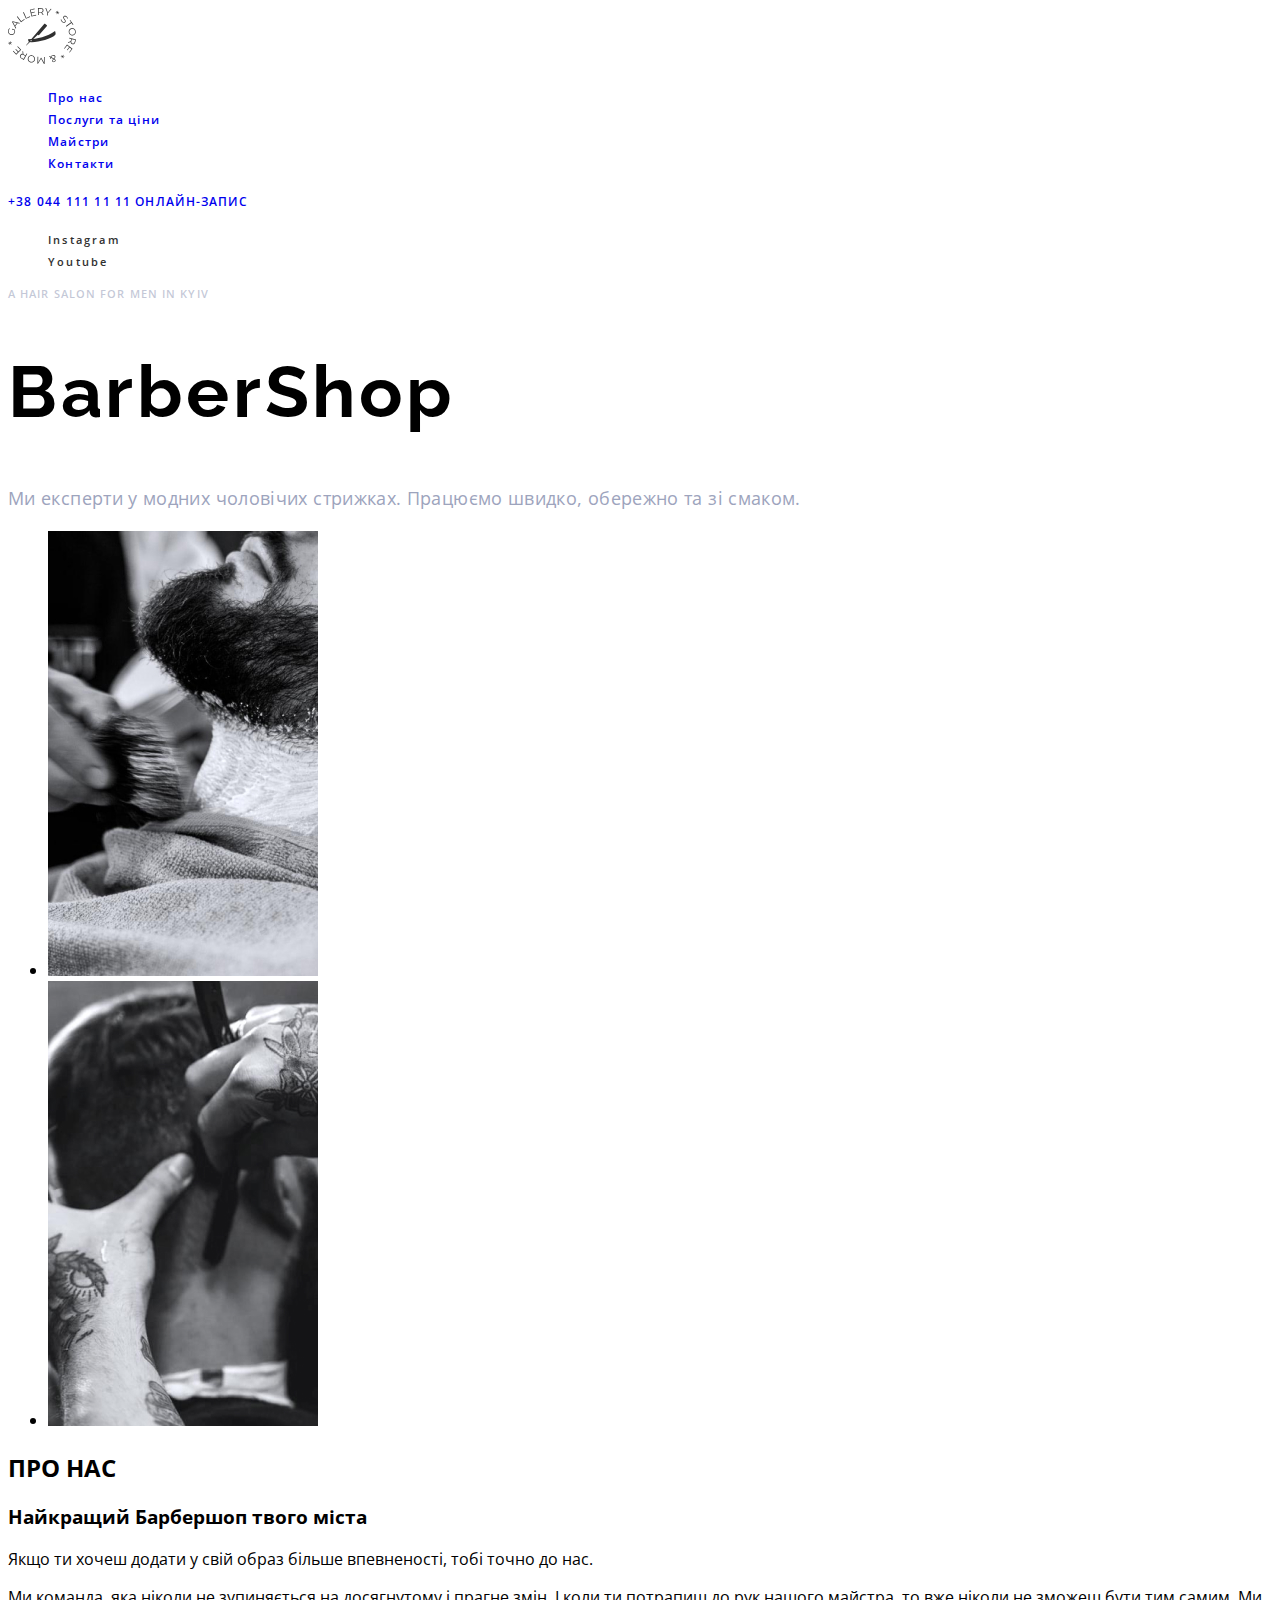
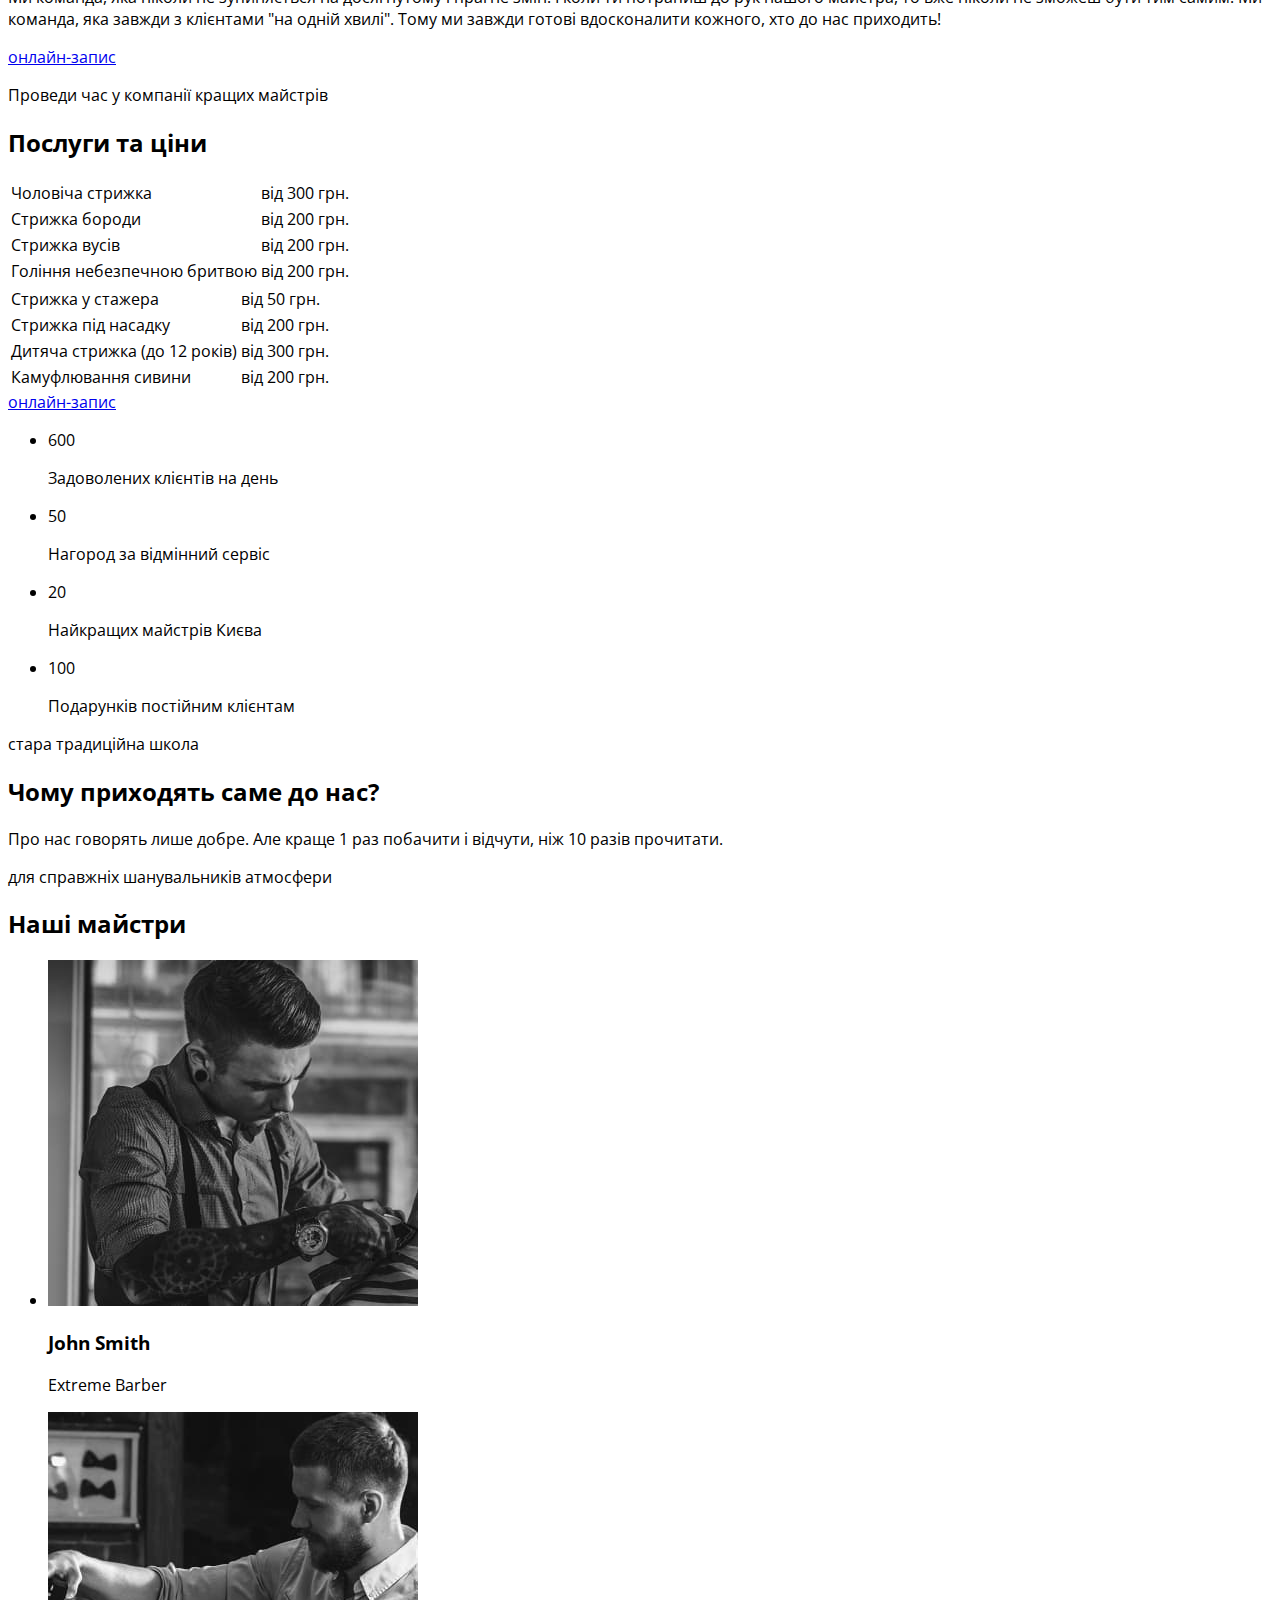
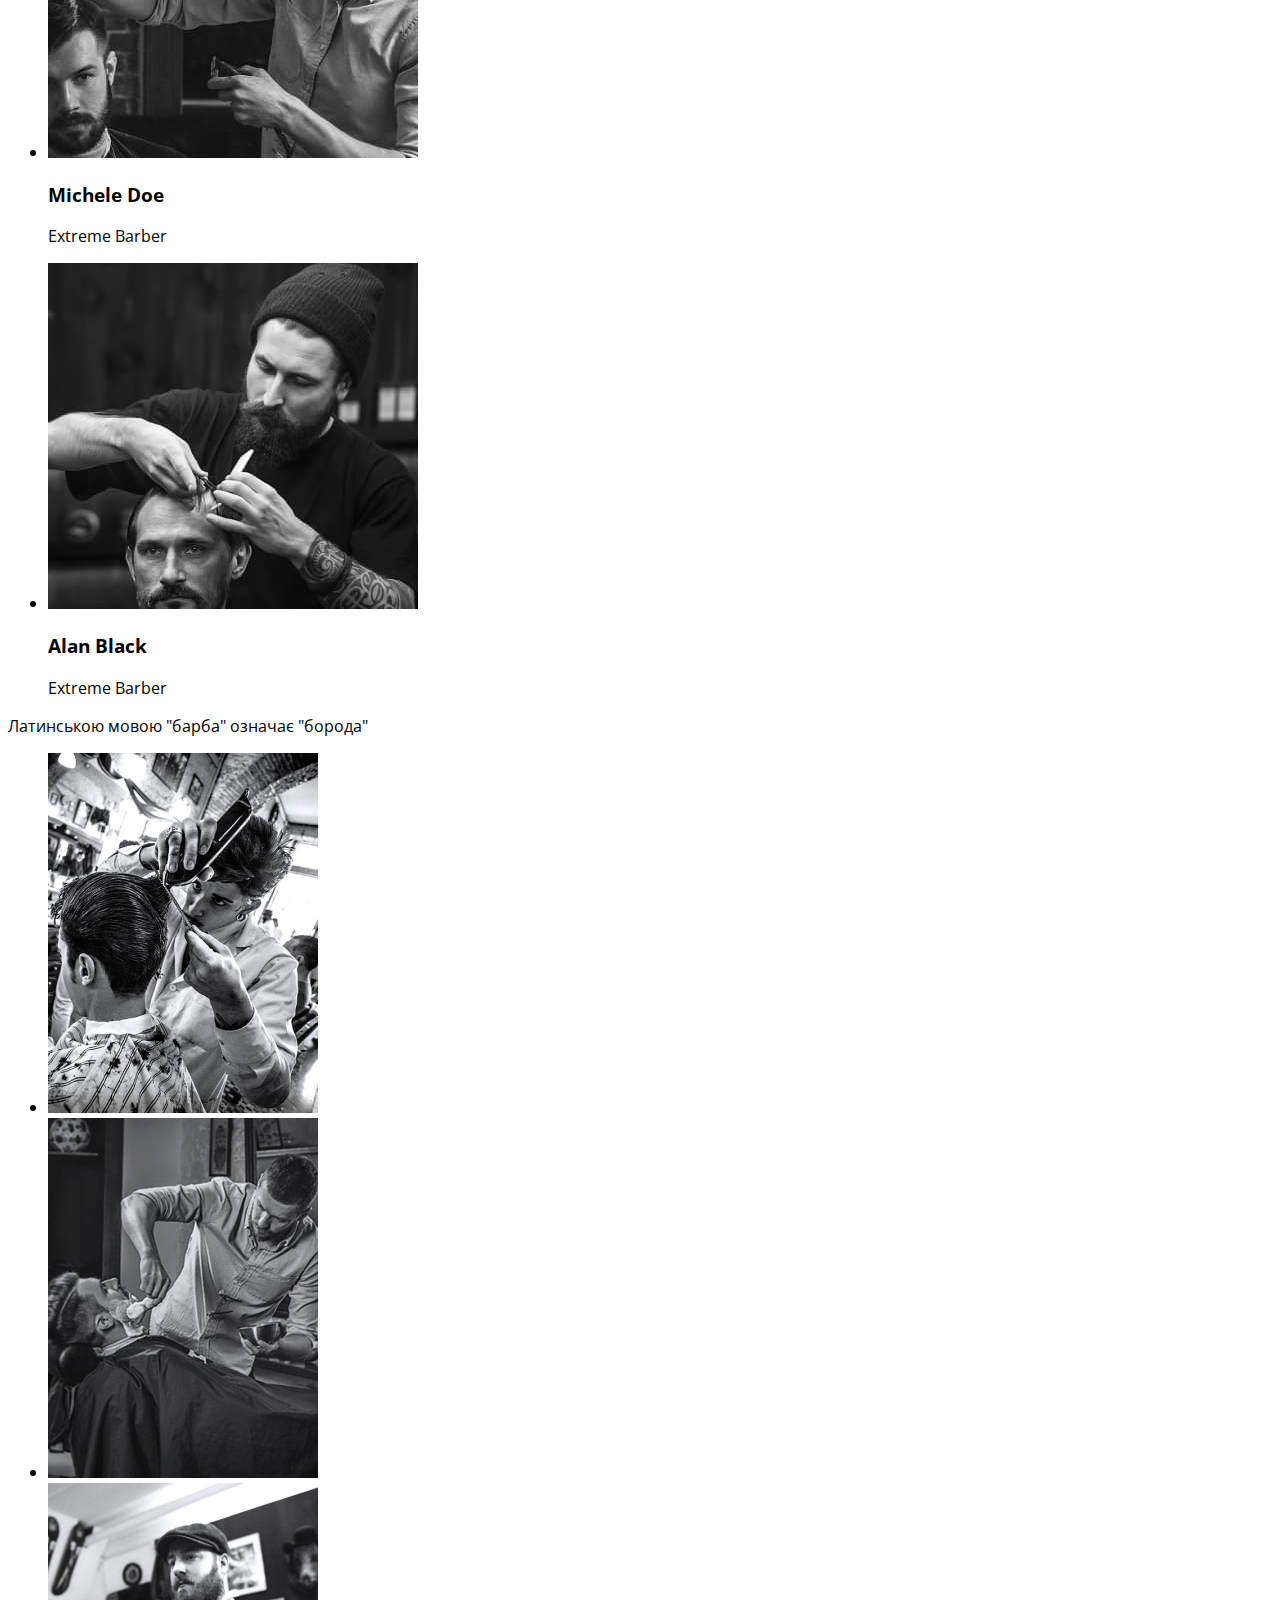
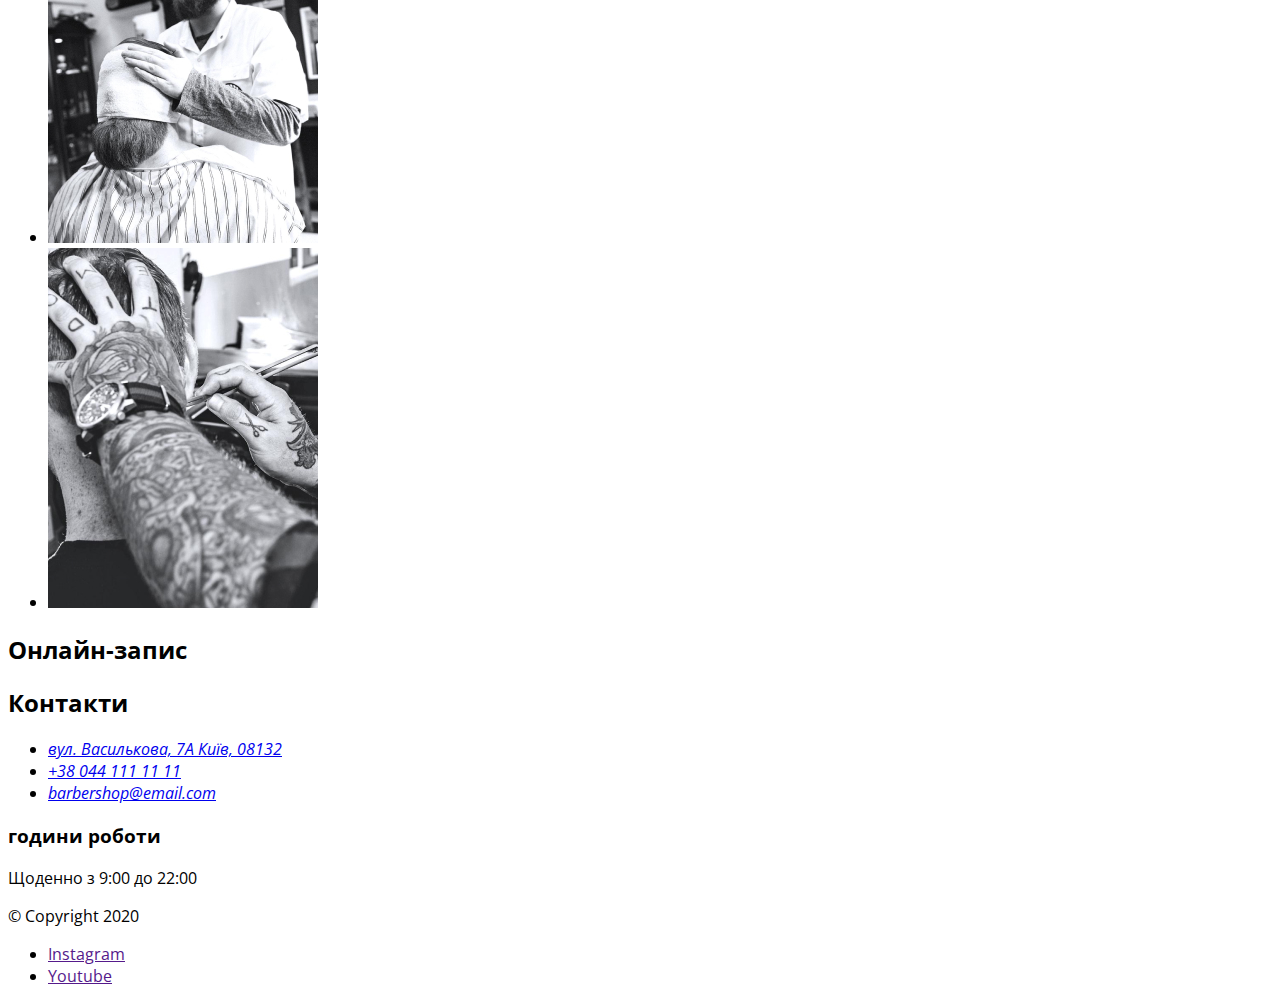
<file: index.html>
<!DOCTYPE html>

<html lang="uk">
  <head>
    <meta charset="UTF-8" />
    <meta http-equiv="X-UA-Compatible" content="IE=edge" />
    <meta name="viewport" content="width=device-width, initial-scale=1.0" />
    <title>Barbershop</title>
    <link rel="preconnect" href="https://fonts.googleapis.com" />
    <link rel="preconnect" href="https://fonts.gstatic.com" crossorigin />
    <link
      href="https://fonts.googleapis.com/css2?family=Open+Sans:wght@400;600;700&family=Raleway:wght@700&display=swap"
      rel="stylesheet"
    />
    <link rel="stylesheet" href="./css/styles.css" />
  </head>
  <body>
    <!-- HEADER -->
    <header class="page-header">
      <nav class="page-navigation">
        <a class="logo" href="./index.html">
          <img class="logo-img" src="./images/logo.svg" alt="логотип" width="68" height="56" />
        </a>
        <ul class="menu list">
          <li class="menu-item">
            <a class="menu-link link" href="#about">Про нас</a>
          </li>
          <li class="menu-item">
            <a class="menu-link link" href="#services">Послуги та ціни</a>
          </li>
          <li class="menu-item">
            <a class="menu-link link" href="#our-team">Майстри</a>
          </li>
          <li class="menu-item">
            <a class="menu-link link" href="#contacts">Контакти</a>
          </li>
        </ul>
      </nav>
      <a class="phone-link link" href="tel:+380441111111">+38 044 111 11 11</a>
      <a class="contact-link link" href="#contacts">онлайн-запис</a>
    </header>
    <main>
      <!-- HERO -->
      <section class="hero">
        <div class="hero-left-side">
          <ul class="media-list list">
            <li class="media-list-item">
              <a class="media-list-link link" href="" lang="en">Instagram</a>
            </li>
            <li class="media-list-item">
              <a class="media-list-link link" href="" lang="en">Youtube</a>
            </li>
          </ul>
        </div>
        <div class="hero-right-side">
          <p class="suptitle suptitle-theme-dark" lang="en">A hair salon for men in Kyiv</p>
          <h1 class="main-title" lang="en">BarberShop</h1>
          <p class="section-description section-description-theme-dark">
            Ми експерти у модних чоловічих стрижках. Працюємо швидко, обережно та зі смаком.
          </p>
        </div>
      </section>
      <!-- ABOUT -->
      <section id="about">
        <div>
          <ul>
            <li>
              <img
                src="./images/about/about-img-1.jpg"
                alt="мастер бреет бороду клиенту"
                width="270"
                height="445"
              />
            </li>
            <li>
              <img
                src="./images/about/about-img-2.jpg"
                alt="мастер стрижет клиента"
                width="270"
                height="445"
              />
            </li>
          </ul>
        </div>
        <div>
          <h2>ПРО НАС</h2>
          <h3>Найкращий Барбершоп твого міста</h3>
          <p>Якщо ти хочеш додати у свій образ більше впевненості, тобі точно до нас.</p>
          <p>
            Ми команда, яка ніколи не зупиняється на досягнутому і прагне змін. І коли ти потрапиш
            до рук нашого майстра, то вже ніколи не зможеш бути тим самим. Ми команда, яка завжди з
            клієнтами "на одній хвилі". Тому ми завжди готові вдосконалити кожного, хто до нас
            приходить!
          </p>
          <a href="#contacts">онлайн-запис</a>
        </div>
      </section>
      <!-- SERVICES -->
      <section id="services">
        <p>Проведи час у компанії кращих майстрів</p>
        <h2>Послуги та ціни</h2>
        <table>
          <tr>
            <td>Чоловіча стрижка</td>
            <td>від 300 грн.</td>
          </tr>
          <tr>
            <td>Стрижка бороди</td>
            <td>від 200 грн.</td>
          </tr>
          <tr>
            <td>Стрижка вусів</td>
            <td>від 200 грн.</td>
          </tr>
          <tr>
            <td>Гоління небезпечною бритвою</td>
            <td>від 200 грн.</td>
          </tr>
        </table>
        <table>
          <tr>
            <td>Стрижка у стажера</td>
            <td>від 50 грн.</td>
          </tr>
          <tr>
            <td>Стрижка під насадку</td>
            <td>від 200 грн.</td>
          </tr>
          <tr>
            <td>Дитяча стрижка (до 12 років)</td>
            <td>від 300 грн.</td>
          </tr>
          <tr>
            <td>Камуфлювання сивини</td>
            <td>від 200 грн.</td>
          </tr>
        </table>
        <a href="#contacts">онлайн-запис</a>
      </section>
      <section>
        <div>
          <ul>
            <li>
              <p>600</p>
              <p>Задоволених клієнтів на день</p>
            </li>
            <li>
              <p>50</p>
              <p>Нагород за відмінний сервіс</p>
            </li>
            <li>
              <p>20</p>
              <p>Найкращих майстрів Києва</p>
            </li>
            <li>
              <p>100</p>
              <p>Подарунків постійним клієнтам</p>
            </li>
          </ul>
        </div>
        <div>
          <p>стара традиційна школа</p>
          <h2>Чому приходять саме до нас?</h2>
          <p>
            Про нас говорять лише добре. Але краще 1 раз побачити і відчути, ніж 10 разів прочитати.
          </p>
        </div>
      </section>
      <section id="our-team">
        <p>для справжніх шанувальників атмосфери</p>
        <h2>Наші майстри</h2>
        <ul>
          <li>
            <img
              src="./images/our-team/john-smith.jpg"
              alt="майстер стриже клієнта"
              width="370"
              height="346"
            />
            <h3 lang="en">John Smith</h3>
            <p lang="en">Extreme Barber</p>
          </li>
          <li>
            <img
              src="./images/our-team/michele-doe.jpg"
              alt="майстер стриже клієнта"
              width="370"
              height="346"
            />
            <h3 lang="en">Michele Doe</h3>
            <p lang="en">Extreme Barber</p>
          </li>
          <li>
            <img
              src="./images/our-team/alan-black.jpg"
              alt="майстер стриже клієнта"
              width="370"
              height="346"
            />
            <h3 lang="en">Alan Black</h3>
            <p lang="en">Extreme Barber</p>
          </li>
        </ul>
      </section>
      <section>
        <h2 hidden>Галерея робіт</h2>
        <p>Латинською мовою "барба" означає "борода"</p>
        <ul>
          <li>
            <img
              src="./images/gallery/gallery-img-1.jpg"
              alt="майстер стриже клієнта"
              width="270"
              height="360"
            />
          </li>
          <li>
            <img
              src="./images/gallery/gallery-img-2.jpg"
              alt="майстер голить бороду клієнту"
              width="270"
              height="360"
            />
          </li>
          <li>
            <img
              src="./images/gallery/gallery-img-3.jpg"
              alt="майстер голить бороду клієнту"
              width="270"
              height="360"
            />
          </li>
          <li>
            <img
              src="./images/gallery/gallery-img-4.jpg"
              alt="майстер стриже клієнта"
              width="270"
              height="360"
            />
          </li>
        </ul>
      </section>
      <div>
        <section>
          <h2>Онлайн-запис</h2>
        </section>
        <section id="contacts">
          <h2>Контакти</h2>
          <address>
            <ul>
              <li>
                <a
                  href="https://www.google.com.ua/maps/place/%D1%83%D0%BB.+%D0%92%D0%B0%D1%81%D0%B8%D0%BB%D1%8C%D0%BA%D0%BE%D0%B2%D1%81%D0%BA%D0%B0%D1%8F,+5%2F7,+%D0%9A%D0%B8%D0%B5%D0%B2,+02000/@50.39616,30.5026793,17z/data=!3m1!4b1!4m6!3m5!1s0x40d4c8c95f581b9b:0x94615950b26aa5ec!8m2!3d50.39616!4d30.504868!16s%2Fg%2F11c5k96jyx?hl=ru&coh=164777&entry=tt"
                  target="_blank"
                  rel="noopener noreferrer"
                  >вул. Василькова, 7А Київ, 08132</a
                >
              </li>
              <li>
                <a href="tel:+380441111111">+38 044 111 11 11</a>
              </li>
              <li>
                <a href="mailto:barbershop@email.com" lang="en">barbershop@email.com</a>
              </li>
            </ul>
          </address>
          <h3>години роботи</h3>
          <p>Щоденно з 9:00 до 22:00</p>
        </section>
      </div>
    </main>
    <footer>
      <p>&copy; Copyright 2020</p>
      <ul class="media-list">
        <li>
          <a href="" lang="en">Instagram</a>
        </li>
        <li>
          <a href="" lang="en">Youtube</a>
        </li>
      </ul>
    </footer>
  </body>
</html>
</file>
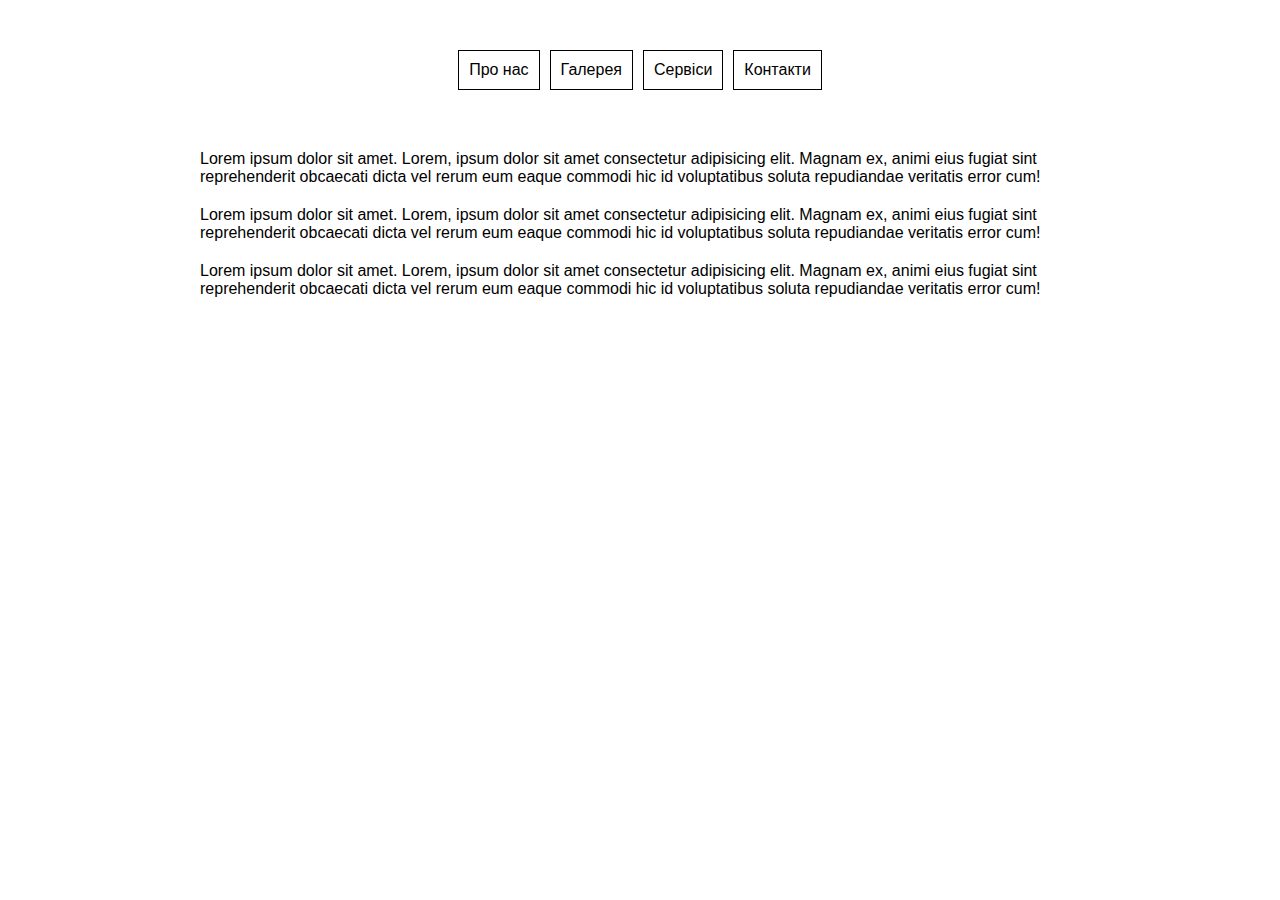
<file: pseudo.html>
<!DOCTYPE html>
<html lang="uk">
  <head>
    <meta charset="UTF-8" />
    <meta name="viewport" content="width=device-width, initial-scale=1.0" />
    <title>Pseudo</title>
    <link rel="stylesheet" href="./css/pseudo.css" />
  </head>

  <body>
    <header class="header">
      <nav class="navigation">
        <ul class="navigation-list">
          <li class="navigation-list-item">
            <a href="#dsafadsfadsfdsafssssss" class="navigation-list-link">Про нас</a>
          </li>
          <li class="navigation-list-item">
            <a href="#asdfadsf" class="navigation-list-link">Галерея</a>
          </li>
          <li class="navigation-list-item">
            <a href="#wersdfdsafadsfasdfsdfsdf324" class="navigation-list-link">Сервіси</a>
          </li>
          <li class="navigation-list-item">
            <a href="#dksdfdsfdasfdssqqqq" class="navigation-list-link">Контакти</a>
          </li>
        </ul>
      </nav>
    </header>
    <main>
      <section class="container">
        <p lang="en" class="description">
          Lorem ipsum dolor sit amet. Lorem, ipsum dolor sit amet consectetur adipisicing elit.
          Magnam ex, animi eius fugiat sint reprehenderit obcaecati dicta vel rerum eum eaque
          commodi hic id voluptatibus soluta repudiandae veritatis error cum!
        </p>

        <p lang="en" class="description">
          Lorem ipsum dolor sit amet. Lorem, ipsum dolor sit amet consectetur adipisicing elit.
          Magnam ex, animi eius fugiat sint reprehenderit obcaecati dicta vel rerum eum eaque
          commodi hic id voluptatibus soluta repudiandae veritatis error cum!
        </p>

        <p lang="en" class="description">
          Lorem ipsum dolor sit amet. Lorem, ipsum dolor sit amet consectetur adipisicing elit.
          Magnam ex, animi eius fugiat sint reprehenderit obcaecati dicta vel rerum eum eaque
          commodi hic id voluptatibus soluta repudiandae veritatis error cum!
        </p>
      </section>
    </main>
  </body>
</html>
</file>
<file: css/styles.css>
:root {
  --main-font: 'Open Sans', sans-serif;
  --secondary-font: 'Raleway', sans-serif;
  --main-text-color-theme-light: #555555;
  --secondary-text-color-theme-light: #303030;
  --main-text-color-theme-dark: #9da4bd;
  --secondary-text-color-theme-dark: #ffffff;
  --accent-color: #ff6c00;
}

/* ============= BASE ============= */
body {
  font-family: var(--main-font);
}

.list {
  list-style: none;
}

.link {
  text-decoration: none;
}
/* ============= /BASE ============= */

/* ============= COMPONENTS ============= */
.media-list-link {
  font-weight: 600;
  font-size: 11px;
  line-height: 1.36;
  letter-spacing: 0.2em;

  color: #303030;
}

.media-list-link:hover,
.media-list-link:focus {
  color: var(--accent-color);
}

.suptitle {
  font-weight: 600;
  font-size: 11px;
  line-height: 1.36;
  letter-spacing: 0.1em;
  text-transform: uppercase;
}

.suptitle-theme-dark {
  color: rgba(157, 164, 189, 0.6);
}

.suptitle-theme-light {
  color: #303030;
}

.main-title {
  font-family: var(--secondary-font);
  font-size: 72px;
  line-height: 1.18;
  letter-spacing: 0.05em;

  /* color: #ffffff; */
}

.section-description {
  font-size: 18px;
  line-height: 1.67;
  letter-spacing: 0.02em;
}

.section-description-theme-light {
  color: #555555;
}

.section-description-theme-dark {
  color: #9da4bd;
}
/* ============= /COMPONENTS ============= */

/* ============= HEADER ============= */
.menu-link {
  font-weight: 600;
  font-size: 12px;
  line-height: 1.33;
  letter-spacing: 0.1em;
  /* color: #ffffff; */
}

.menu-link:hover,
.menu-link:focus {
  color: var(--accent-color);
}

.phone-link {
  font-weight: 600;
  font-size: 12px;
  line-height: 1.33;
  letter-spacing: 0.1em;

  /* color: #ffffff; */
}

.phone-link:hover,
.phone-link:focus {
  color: var(--accent-color);
}

.contact-link {
  font-weight: 600;
  font-size: 12px;
  line-height: 1.33;
  letter-spacing: 0.09em;
  text-transform: uppercase;

  /* color: #ffffff; */
}

.contact-link:hover,
.contact-link:focus {
  background-color: var(--accent-color);
  color: #ffffff;
}
/* ============= /HEADER ============= */

/* ============= HERO ============= */

/* ============= /HERO ============= */
</file>
<file: css/pseudo.css>
html {
  box-sizing: border-box;
}

*,
*::before,
*::after {
  margin: 0;
  padding: 0;
  box-sizing: inherit;
}

ul,
ol {
  list-style: none;
}

body {
  font-family: -apple-system, BlinkMacSystemFont, Segoe UI, Helvetica, Arial, sans-serif,
    Apple Color Emoji, Segoe UI Emoji;
}

.container {
  width: 900px;
  margin: 0 auto;
  padding: 10px;
}

.header {
  padding: 50px 0;
}

.navigation-list {
  display: flex;
  justify-content: center;
}

.navigation-list-item:not(:last-child) {
  margin-right: 10px;
}

.navigation-list-link {
  display: block;
  font-family: inherit;
  text-decoration: none;
  padding: 10px;
  border: 1px solid #000;
  color: #000;
}

/* 
  :hover
  :focus
  :active
  :visited
*/

/* .navigation-list-link:hover,
.navigation-list-link:focus {
  color: white;
  background-color: black;
} */

/* .navigation-list-link:active {
  color: tomato;
} */

/* .navigation-list-link:visited {
  color: teal;
} */

/* 
  ::first-line
  ::first-letter
  ::selection
  */

.description {
  margin-bottom: 20px;
}

/* .description::first-letter {
  font-size: 20px;
  color: tomato;
} */

/* .description::selection {
  color: tomato;
  background-color: teal;
} */
</file>
